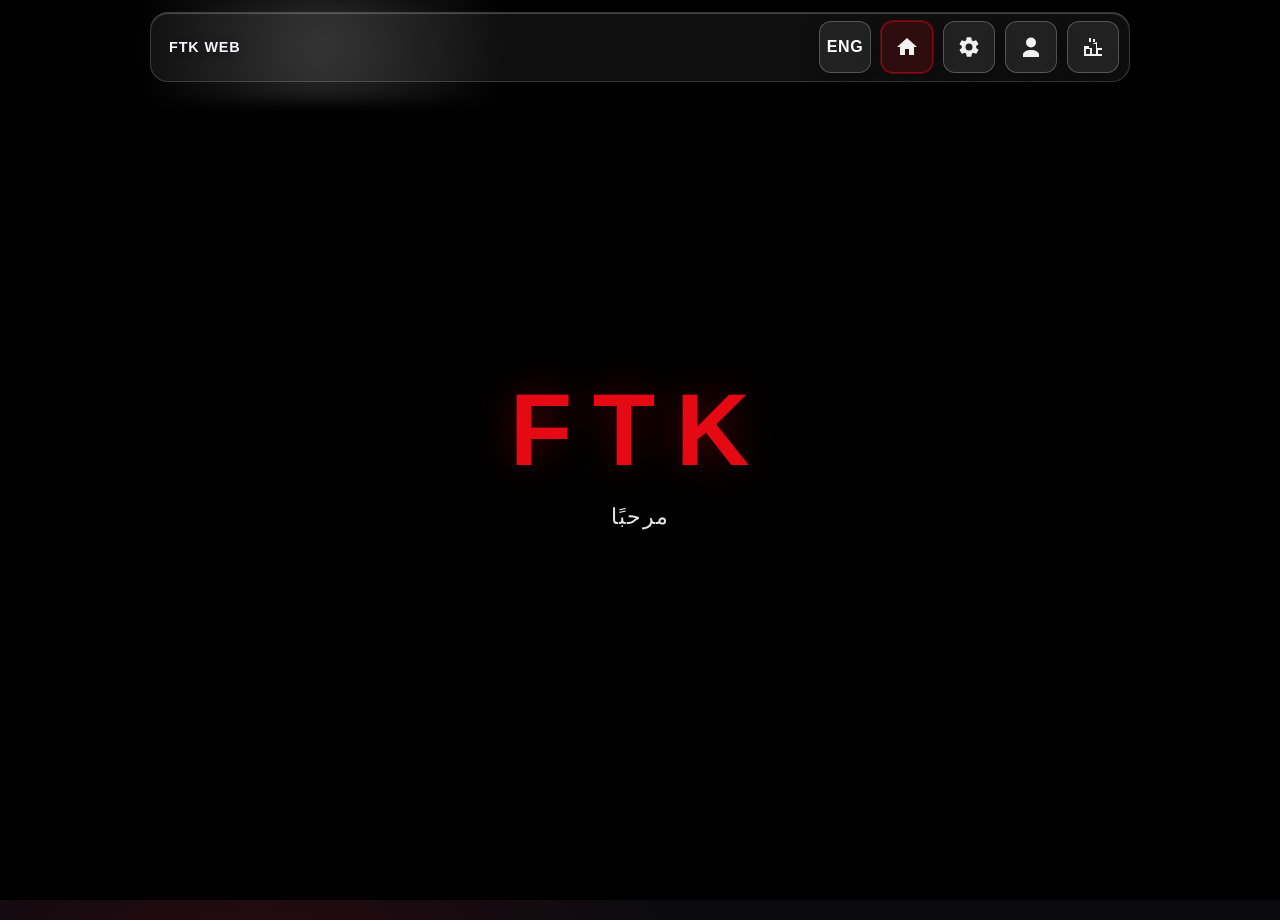
<file: index.html>
<!DOCTYPE html>
<html lang="en">
<head>
  <meta charset="UTF-8">
  <meta name="viewport" content="width=device-width, initial-scale=1.0, viewport-fit=cover">
  <title>FTK | Home</title>
  <link rel="stylesheet" href="navbar.css">
  <style>
    :root {
      --bg: #0b0b0f;
      --bg-soft: #13131a;
      --card: rgba(255, 255, 255, 0.06);
      --text: #ffffff;
      --muted: #b9b9c7;
      --brand: #e50914;
      --brand-soft: #ff3b3b;
      --glow: 0 0 40px rgba(229, 9, 20, 0.35);
    }

    * {
      box-sizing: border-box;
      margin: 0;
      padding: 0;
    }

    body {
      font-family: "Segoe UI", Tahoma, Geneva, Verdana, sans-serif;
      background:
        radial-gradient(circle at 20% 20%, rgba(229, 9, 20, 0.15), transparent 35%),
        radial-gradient(circle at 80% 70%, rgba(229, 9, 20, 0.12), transparent 35%),
        var(--bg);
      color: var(--text);
      min-height: 100vh;
      overflow: visible;
      opacity: 0;
      transition: opacity 0.35s ease;
    }

    body.page-ready {
      opacity: 1;
    }

    body.page-leave {
      opacity: 0;
    }

    /* Opening screen */
    .splash {
      position: fixed;
      inset: 0;
      z-index: 50;
      display: grid;
      place-items: center;
      background: #000;
      transition: opacity 0.9s ease, visibility 0.9s ease;
    }

    .splash.hide {
      opacity: 0;
      visibility: hidden;
      pointer-events: none;
    }

    .splash-logo {
      text-align: center;
      animation: zoomIn 1.5s ease forwards;
    }

    .splash-logo .brand {
      font-size: clamp(2.8rem, 8vw, 7rem);
      letter-spacing: 0.2em;
      font-weight: 900;
      color: var(--brand);
      text-shadow: var(--glow);
    }

    .splash-logo p {
      margin-top: 14px;
      font-size: clamp(1rem, 1.8vw, 1.4rem);
      color: #e6e6e6;
      letter-spacing: 0.06em;
    }

    @keyframes zoomIn {
      from {
        transform: scale(0.65);
        opacity: 0;
      }
      to {
        transform: scale(1);
        opacity: 1;
      }
    }

    /* Main content */
    .main {
      min-height: 100vh;
      display: flex;
      align-items: center;
      justify-content: center;
      padding: 26px;
      opacity: 0;
      transform: translateY(20px);
      transition: opacity 0.8s ease, transform 0.8s ease;
    }

    .main.show {
      opacity: 1;
      transform: translateY(0);
    }

    .hero {
      width: min(980px, 100%);
      background: linear-gradient(160deg, rgba(229, 9, 20, 0.12), rgba(19, 19, 26, 0.88));
      border: 1px solid rgba(255, 255, 255, 0.1);
      border-radius: 22px;
      box-shadow: 0 25px 70px rgba(0, 0, 0, 0.45);
      padding: clamp(24px, 4vw, 48px);
      backdrop-filter: blur(3px);
    }

    .pill {
      display: inline-block;
      background: rgba(229, 9, 20, 0.18);
      border: 1px solid rgba(255, 255, 255, 0.15);
      color: #ffd7d7;
      border-radius: 999px;
      padding: 8px 14px;
      font-size: 0.85rem;
      letter-spacing: 0.04em;
      margin-bottom: 14px;
    }

    h1 {
      font-size: clamp(2rem, 5vw, 4rem);
      margin-bottom: 10px;
      line-height: 1.1;
    }

    h1 span {
      color: var(--brand-soft);
      text-shadow: var(--glow);
    }

    h2 {
      font-size: clamp(1.2rem, 2.7vw, 2rem);
      margin-bottom: 16px;
      color: #f4f4f4;
      font-weight: 650;
    }

    .intro {
      color: var(--muted);
      font-size: clamp(1rem, 1.8vw, 1.14rem);
      line-height: 1.8;
      margin-bottom: 22px;
    }

    .points {
      display: grid;
      grid-template-columns: repeat(auto-fit, minmax(220px, 1fr));
      gap: 14px;
      margin-bottom: 26px;
    }

    .point {
      background: var(--card);
      border: 1px solid rgba(255, 255, 255, 0.08);
      border-radius: 14px;
      padding: 14px;
      color: #f1f1f1;
      font-size: 0.97rem;
    }

    .point strong {
      color: #fff;
      display: block;
      margin-bottom: 6px;
    }

    .cta {
      display: inline-flex;
      align-items: center;
      justify-content: center;
      gap: 8px;
      text-decoration: none;
      background: linear-gradient(90deg, var(--brand), #ff2626);
      color: #fff;
      font-weight: 700;
      border-radius: 10px;
      padding: 12px 18px;
      transition: transform 0.25s ease, box-shadow 0.25s ease;
      box-shadow: 0 10px 26px rgba(229, 9, 20, 0.3);
      touch-action: manipulation;
    }

    .cta:hover {
      transform: translateY(-2px);
      box-shadow: 0 16px 30px rgba(229, 9, 20, 0.36);
    }

    .main[dir="rtl"] .hero {
      text-align: right;
    }

    @media (hover: none) {
      .cta:hover {
        transform: none;
      }
    }
  </style>
  <link rel="stylesheet" href="site-responsive.css">
</head>
<body class="home-page">
  <header class="topbar">
    <div class="topbar-brand">FTK WEB</div>
    <div class="topbar-actions">
      <button class="lang-toggle" id="langToggle" type="button" aria-label="تبديل اللغة">ENG</button>
      <a class="nav-btn page-link is-active" href="index.html" aria-label="الرئيسية" aria-current="page">
        <svg viewBox="0 0 24 24" aria-hidden="true"><path d="M10 20v-6h4v6h5v-8h3L12 3 2 12h3v8h5Z"></path></svg>
      </a>
      <a class="nav-btn page-link" href="settings.html" aria-label="الإعدادات">
        <svg viewBox="0 0 24 24" aria-hidden="true"><path d="M19.14 12.94a7.8 7.8 0 0 0 .05-.94 7.8 7.8 0 0 0-.05-.94l2.03-1.58a.5.5 0 0 0 .12-.64l-1.92-3.32a.5.5 0 0 0-.6-.22l-2.39.96a7.24 7.24 0 0 0-1.63-.94l-.36-2.54a.5.5 0 0 0-.5-.42h-3.84a.5.5 0 0 0-.5.42l-.36 2.54c-.58.23-1.12.54-1.63.94l-2.39-.96a.5.5 0 0 0-.6.22L2.7 8.84a.5.5 0 0 0 .12.64l2.03 1.58a7.8 7.8 0 0 0-.05.94c0 .32.02.63.05.94L2.82 14.52a.5.5 0 0 0-.12.64l1.92 3.32a.5.5 0 0 0 .6.22l2.39-.96c.51.4 1.05.71 1.63.94l.36 2.54a.5.5 0 0 0 .5.42h3.84a.5.5 0 0 0 .5-.42l.36-2.54c.58-.23 1.12-.54 1.63-.94l2.39.96a.5.5 0 0 0 .6-.22l1.92-3.32a.5.5 0 0 0-.12-.64Zm-7.14 2.56A3.5 3.5 0 1 1 12 8.5a3.5 3.5 0 0 1 0 7Z"></path></svg>
      </a>
      <a class="nav-btn page-link" href="team.html" aria-label="الفريق">
        <svg viewBox="0 0 24 24" aria-hidden="true"><path d="M12 12.5a5 5 0 1 0-5-5 5 5 0 0 0 5 5Zm0 2.5c-4.1 0-8 2-8 4.4V22h16v-2.6c0-2.4-3.9-4.4-8-4.4Z"></path></svg>
      </a>
      <a class="nav-btn page-link" href="projects.html" aria-label="المشاريع">
        <svg viewBox="0 0 24 24" aria-hidden="true"><path d="M3 21V11h5v2h3v-4l5-2v6h5v8H3Zm2-2h4v-5H5v5Zm6 0h4V9h-4v10zm6 0h4v-4h-4v4zM8 7V3h2v4H8zm4 0V4h2v3h-2z"></path></svg>
      </a>
    </div>
  </header>

  <section class="splash" id="splash">
    <div class="splash-logo">
      <div class="brand">FTK</div>
      <p data-i18n="splashWelcome">WELCOME</p>
    </div>
  </section>

  <main class="main" id="main">
    <section class="hero">
      <span class="pill" data-i18n="pillText">Professional Electronic Company</span>
      <h1><span data-i18n="welcomePrefix">Welcome in Web</span> <span>Famtak</span></h1>
      <h2 data-i18n="companyTitle">FTK Company</h2>

      <p class="intro" data-i18n="introText">
        FTK is a professional company specialized in building modern websites and smart digital solutions.
        We deliver powerful design, high performance, and a premium user experience for every project.
      </p>

      <div class="points">
        <article class="point">
          <strong data-i18n="point1Title">Expert Engineers</strong>
          <span data-i18n="point1Desc">Our team includes top software engineers with real experience in modern web technologies.</span>
        </article>
        <article class="point">
          <strong data-i18n="point2Title">Professional Quality</strong>
          <span data-i18n="point2Desc">We focus on clean code, security, speed, and scalable architecture for long-term success.</span>
        </article>
        <article class="point">
          <strong data-i18n="point3Title">Digital Vision</strong>
          <span data-i18n="point3Desc">FTK is an electronic company helping businesses transform ideas into impactful online platforms.</span>
        </article>
      </div>

      <a class="cta page-link" href="contact.html" data-i18n="ctaText">Start Your Project with FTK</a>
    </section>
  </main>

  <script>
    const splash = document.getElementById("splash");
    const main = document.getElementById("main");
    const langToggle = document.getElementById("langToggle");
    const pageLinks = Array.from(document.querySelectorAll(".page-link"));
    let currentLang = "ar";

    const translations = {
      en: {
        splashWelcome: "WELCOME",
        pillText: "Professional Electronic Company",
        welcomePrefix: "Welcome in Web",
        companyTitle: "FTK Company",
        introText: "FTK is a professional company specialized in building modern websites and smart digital solutions. We deliver powerful design, high performance, and a premium user experience for every project.",
        point1Title: "Expert Engineers",
        point1Desc: "Our team includes top software engineers with real experience in modern web technologies.",
        point2Title: "Professional Quality",
        point2Desc: "We focus on clean code, security, speed, and scalable architecture for long-term success.",
        point3Title: "Digital Vision",
        point3Desc: "FTK is an electronic company helping businesses transform ideas into impactful online platforms.",
        ctaText: "Start Your Project with FTK"
      },
      fr: {
        splashWelcome: "BIENVENUE",
        pillText: "Entreprise electronique professionnelle",
        welcomePrefix: "Bienvenue sur Web",
        companyTitle: "Societe FTK",
        introText: "FTK est une entreprise professionnelle specialisee dans la creation de sites web modernes et de solutions numeriques intelligentes. Nous offrons un design puissant, de hautes performances et une experience premium.",
        point1Title: "Ingenieurs experts",
        point1Desc: "Notre equipe comprend des ingenieurs logiciels de haut niveau avec une experience reelle des technologies web modernes.",
        point2Title: "Qualite professionnelle",
        point2Desc: "Nous nous concentrons sur un code propre, la securite, la rapidite et une architecture evolutive.",
        point3Title: "Vision digitale",
        point3Desc: "FTK aide les entreprises a transformer leurs idees en plateformes numeriques performantes.",
        ctaText: "Demarrez votre projet avec FTK"
      },
      ru: {
        splashWelcome: "DOBRO POZHALOVAT",
        pillText: "Professionalnaya elektronnaya kompaniya",
        welcomePrefix: "Dobro pozhalovat v Web",
        companyTitle: "Kompaniya FTK",
        introText: "FTK - professionalnaya kompaniya, specializiruyushchayasya na sozdanii sovremennykh saytov i umnykh tsifrovykh resheniy. My obespechivaem silnyy dizayn, vysokuyu skorost i premium-opyt.",
        point1Title: "Luchshie inzhenery",
        point1Desc: "Nasha komanda vklyuchaet opytnykh inzhenerov-programmistov v sovremennykh web-tekhnologiyakh.",
        point2Title: "Professionalnoe kachestvo",
        point2Desc: "My fokusiruemsya na chistom kode, bezopasnosti, skorosti i masshtabiruemoy arkhitekture.",
        point3Title: "Tsifrovoye videnie",
        point3Desc: "FTK pomogaet biznesu prevrashchat idei v effektivnye onlayn-platformy.",
        ctaText: "Nachnite proekt s FTK"
      },
      ar: {
        splashWelcome: "مرحبًا",
        pillText: "شركة إلكترونية احترافية",
        welcomePrefix: "مرحبًا بك في ويب",
        companyTitle: "شركة FTK",
        introText: "شركة FTK هي شركة محترفة متخصصة في صناعة المواقع الحديثة والحلول الرقمية الذكية. نقدم تصميمًا قويًا، أداءً عاليًا، وتجربة استخدام مميزة لكل مشروع.",
        point1Title: "أفضل مهندسي البرمجة",
        point1Desc: "فريقنا يضم نخبة من مهندسي البرمجة أصحاب الخبرة الحقيقية في أحدث تقنيات تطوير الويب.",
        point2Title: "جودة احترافية",
        point2Desc: "نركز على كود نظيف، أمان قوي، سرعة عالية، وبنية قابلة للتوسع لضمان نجاح طويل المدى.",
        point3Title: "رؤية رقمية",
        point3Desc: "FTK شركة إلكترونية تساعد الأعمال على تحويل الأفكار إلى منصات رقمية مؤثرة.",
        ctaText: "ابدأ مشروعك الآن مع FTK"
      },
      de: {
        splashWelcome: "WILLKOMMEN",
        pillText: "Professionelles Elektronikunternehmen",
        welcomePrefix: "Willkommen bei Web",
        companyTitle: "FTK Unternehmen",
        introText: "FTK ist ein professionelles Unternehmen fur moderne Webseiten und smarte digitale Losungen. Wir liefern starkes Design, hohe Leistung und eine hochwertige Nutzererfahrung.",
        point1Title: "Experteningenieure",
        point1Desc: "Unser Team besteht aus erfahrenen Softwareingenieuren mit moderner Web-Kompetenz.",
        point2Title: "Professionelle Qualitat",
        point2Desc: "Wir konzentrieren uns auf sauberen Code, Sicherheit, Geschwindigkeit und skalierbare Architektur.",
        point3Title: "Digitale Vision",
        point3Desc: "FTK hilft Unternehmen dabei, Ideen in wirkungsvolle Online-Plattformen umzuwandeln.",
        ctaText: "Starten Sie Ihr Projekt mit FTK"
      },
      it: {
        splashWelcome: "BENVENUTO",
        pillText: "Azienda elettronica professionale",
        welcomePrefix: "Benvenuto in Web",
        companyTitle: "Azienda FTK",
        introText: "FTK e un'azienda professionale specializzata nella creazione di siti web moderni e soluzioni digitali intelligenti. Offriamo design potente, alte prestazioni ed esperienza premium.",
        point1Title: "Ingegneri esperti",
        point1Desc: "Il nostro team include i migliori ingegneri software con esperienza reale nelle tecnologie web moderne.",
        point2Title: "Qualita professionale",
        point2Desc: "Ci concentriamo su codice pulito, sicurezza, velocita e architettura scalabile.",
        point3Title: "Visione digitale",
        point3Desc: "FTK aiuta le aziende a trasformare idee in piattaforme online efficaci.",
        ctaText: "Avvia il tuo progetto con FTK"
      }
    };

    function setLanguage(lang) {
      const dict = translations[lang] || translations.en;
      currentLang = lang;
      document.documentElement.lang = lang;
      main.setAttribute("dir", lang === "ar" ? "rtl" : "ltr");
      langToggle.textContent = lang === "ar" ? "ENG" : "ع";
      localStorage.setItem("ftk_lang", lang);

      document.querySelectorAll("[data-i18n]").forEach((el) => {
        const key = el.getAttribute("data-i18n");
        if (dict[key]) {
          el.textContent = dict[key];
        }
      });
    }

    langToggle.addEventListener("click", () => {
      const nextLang = currentLang === "ar" ? "en" : "ar";
      setLanguage(nextLang);
    });

    pageLinks.forEach((link) => {
      link.addEventListener("click", (event) => {
        event.preventDefault();
        const target = link.getAttribute("href");
        document.body.classList.add("page-leave");
        setTimeout(() => {
          window.location.href = target;
        }, 260);
      });
    });

    setTimeout(() => {
      splash.classList.add("hide");
      main.classList.add("show");
      document.body.style.overflow = "auto";
    }, 2500);

    setLanguage(localStorage.getItem("ftk_lang") || "ar");
    requestAnimationFrame(() => {
      document.body.classList.add("page-ready");
    });
  </script>
</body>
</html>
</file>
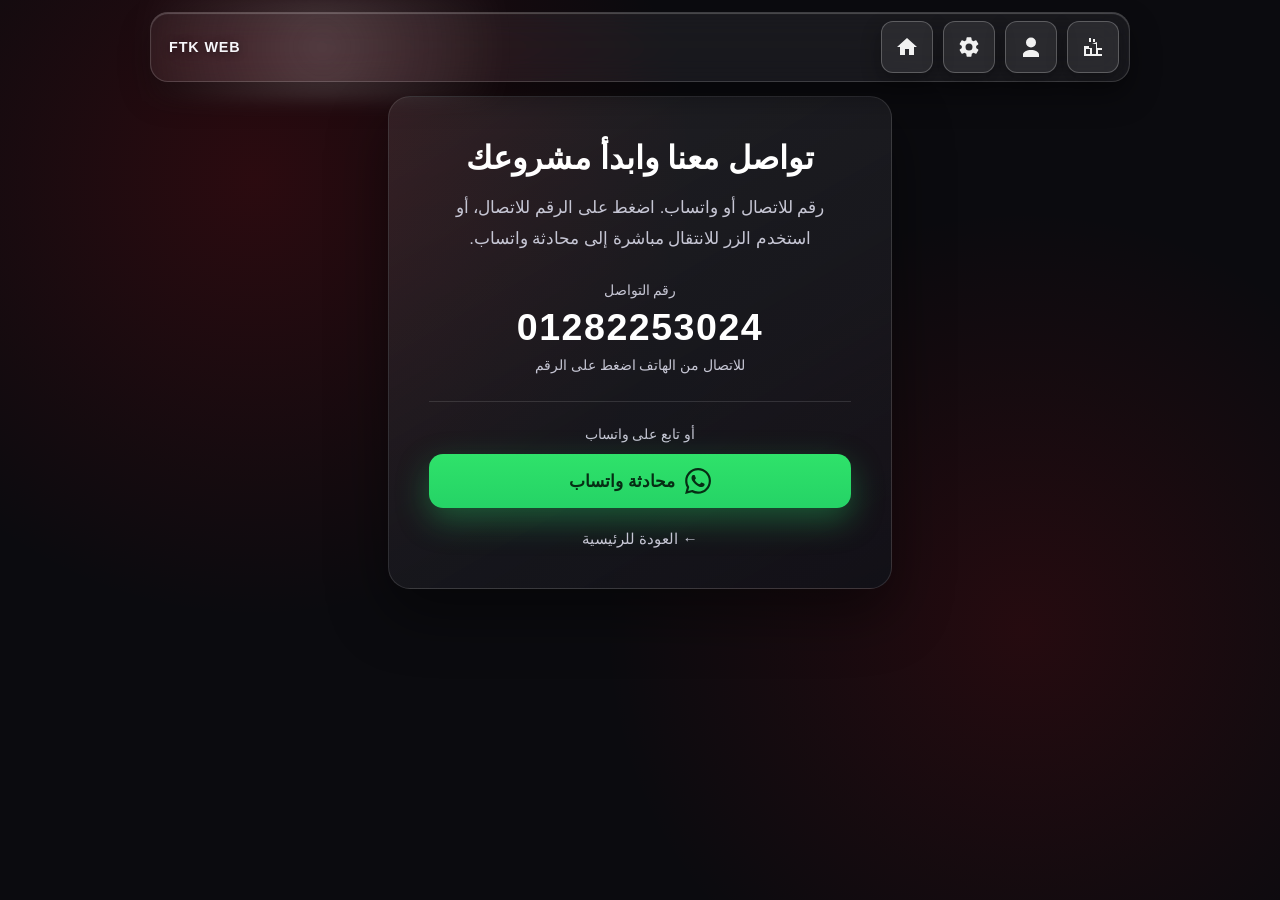
<file: contact.html>
<!DOCTYPE html>
<html lang="ar" dir="rtl">
<head>
  <meta charset="UTF-8">
  <meta name="viewport" content="width=device-width, initial-scale=1.0, viewport-fit=cover">
  <title>FTK | تواصل وابدأ مشروعك</title>
  <link rel="stylesheet" href="navbar.css">
  <style>
    :root { --text:#fff; --muted:#c6c6d4; --brand:#e50914; --brand-soft:#ff3b3b; --wa:#25d366; }
    * { box-sizing:border-box; margin:0; padding:0; }
    body {
      min-height:100vh; font-family:"Segoe UI", Tahoma, Geneva, Verdana, sans-serif; color:var(--text);
      padding:16px; opacity:0; transition:opacity .35s ease;
    }
    body.page-ready { opacity:1; }
    body.page-leave { opacity:0; }
    .wrap { width:min(520px, 100%); margin-inline:auto; }
    .card {
      background:linear-gradient(150deg, rgba(255,255,255,.09), rgba(17,17,24,.92));
      border:1px solid rgba(255,255,255,.12); border-radius:22px; padding:clamp(26px, 4vw, 40px);
      box-shadow:0 24px 60px rgba(0,0,0,.45); text-align:center;
    }
    h1 { font-size:clamp(1.45rem, 4vw, 2rem); margin-bottom:12px; line-height:1.35; }
    .sub { color:var(--muted); font-size:1.02rem; line-height:1.85; margin-bottom:28px; }
    .phone-label { font-size:.9rem; color:var(--muted); margin-bottom:8px; }
    .phone {
      display:block; font-size:clamp(1.75rem, 5vw, 2.35rem); font-weight:800; letter-spacing:.04em;
      color:#fff; text-decoration:none; margin-bottom:8px; word-break:break-all;
    }
    .phone:hover { color: var(--brand-soft); }
    .phone-hint { font-size:.85rem; color:var(--muted); margin-bottom:28px; }
    .divider { height:1px; background:rgba(255,255,255,.12); margin:8px 0 24px; }
    .wa {
      display:inline-flex; align-items:center; justify-content:center; gap:10px;
      width:100%; max-width:340px; margin-inline:auto;
      padding:14px 20px; border-radius:14px; text-decoration:none; font-weight:750; font-size:1.05rem;
      background:linear-gradient(180deg, #2fe26a, var(--wa)); color:#062d14;
      box-shadow:0 12px 32px rgba(37, 211, 102, .35); transition:transform .2s ease, box-shadow .2s ease;
    }
    .wa:hover { transform:translateY(-2px); box-shadow:0 16px 38px rgba(37, 211, 102, .45); }
    .wa svg { width:26px; height:26px; flex-shrink:0; fill:currentColor; }
    .back { display:inline-block; margin-top:22px; color:var(--muted); text-decoration:none; font-size:.95rem; }
    .back:hover { color:#fff; text-decoration:underline; }
  </style>
  <link rel="stylesheet" href="site-responsive.css">
</head>
<body class="ftk-page">
  <header class="topbar">
    <div class="topbar-brand">FTK WEB</div>
    <div class="topbar-actions">
      <a class="nav-btn page-link" href="index.html" aria-label="الرئيسية">
        <svg viewBox="0 0 24 24" aria-hidden="true"><path d="M10 20v-6h4v6h5v-8h3L12 3 2 12h3v8h5Z"></path></svg>
      </a>
      <a class="nav-btn page-link" href="settings.html" aria-label="الإعدادات">
        <svg viewBox="0 0 24 24" aria-hidden="true"><path d="M19.14 12.94a7.8 7.8 0 0 0 .05-.94 7.8 7.8 0 0 0-.05-.94l2.03-1.58a.5.5 0 0 0 .12-.64l-1.92-3.32a.5.5 0 0 0-.6-.22l-2.39.96a7.24 7.24 0 0 0-1.63-.94l-.36-2.54a.5.5 0 0 0-.5-.42h-3.84a.5.5 0 0 0-.5.42l-.36 2.54c-.58.23-1.12.54-1.63.94l-2.39-.96a.5.5 0 0 0-.6.22L2.7 8.84a.5.5 0 0 0 .12.64l2.03 1.58a7.8 7.8 0 0 0-.05.94c0 .32.02.63.05.94L2.82 14.52a.5.5 0 0 0-.12.64l1.92 3.32a.5.5 0 0 0 .6.22l2.39-.96c.51.4 1.05.71 1.63.94l.36 2.54a.5.5 0 0 0 .5.42h3.84a.5.5 0 0 0 .5-.42l.36-2.54c.58-.23 1.12-.54 1.63-.94l2.39.96a.5.5 0 0 0 .6-.22l1.92-3.32a.5.5 0 0 0-.12-.64Zm-7.14 2.56A3.5 3.5 0 1 1 12 8.5a3.5 3.5 0 0 1 0 7Z"></path></svg>
      </a>
      <a class="nav-btn page-link" href="team.html" aria-label="الفريق">
        <svg viewBox="0 0 24 24" aria-hidden="true"><path d="M12 12.5a5 5 0 1 0-5-5 5 5 0 0 0 5 5Zm0 2.5c-4.1 0-8 2-8 4.4V22h16v-2.6c0-2.4-3.9-4.4-8-4.4Z"></path></svg>
      </a>
      <a class="nav-btn page-link" href="projects.html" aria-label="المشاريع">
        <svg viewBox="0 0 24 24" aria-hidden="true"><path d="M3 21V11h5v2h3v-4l5-2v6h5v8H3Zm2-2h4v-5H5v5Zm6 0h4V9h-4v10zm6 0h4v-4h-4v4zM8 7V3h2v4H8zm4 0V4h2v3h-2z"></path></svg>
      </a>
    </div>
  </header>

  <div class="wrap" dir="rtl">
    <section class="card">
      <h1>تواصل معنا وابدأ مشروعك</h1>
      <p class="sub">رقم للاتصال أو واتساب. اضغط على الرقم للاتصال، أو استخدم الزر للانتقال مباشرة إلى محادثة واتساب.</p>

      <p class="phone-label">رقم التواصل</p>
      <a class="phone" href="tel:+201282253024">01282253024</a>
      <p class="phone-hint">للاتصال من الهاتف اضغط على الرقم</p>

      <div class="divider" aria-hidden="true"></div>

      <p class="phone-label" style="margin-bottom:12px;">أو تابع على واتساب</p>
      <a class="wa" href="https://wa.me/201282253024" target="_blank" rel="noopener noreferrer" aria-label="فتح واتساب مع FTK">
        <svg viewBox="0 0 24 24" aria-hidden="true"><path d="M17.472 14.382c-.297-.149-1.758-.867-2.03-.967-.273-.099-.471-.148-.67.15-.197.297-.767.966-.94 1.164-.173.199-.347.223-.644.075-.297-.15-1.255-.463-2.39-1.475-.883-.788-1.48-1.761-1.653-2.059-.173-.297-.018-.458.13-.606.134-.133.298-.347.446-.52.149-.174.198-.298.298-.497.099-.198.05-.371-.025-.52-.075-.149-.669-1.612-.916-2.207-.242-.579-.487-.5-.669-.51-.173-.008-.371-.01-.57-.01-.198 0-.52.074-.792.372-.272.297-1.04 1.016-1.04 2.479 0 1.462 1.065 2.875 1.213 3.074.149.198 2.096 3.2 5.077 4.487.709.306 1.262.489 1.694.625.712.227 1.36.195 1.871.118.571-.085 1.758-.719 2.006-1.413.248-.694.248-1.289.173-1.413-.074-.124-.272-.198-.57-.347m-5.421 7.403h-.004a9.87 9.87 0 01-5.031-1.378l-.361-.214-3.741.982.998-3.648-.235-.374a9.86 9.86 0 01-1.51-5.26c.001-5.45 4.436-9.884 9.888-9.884 2.64 0 5.122 1.03 6.988 2.898a9.825 9.825 0 012.893 6.994c-.003 5.45-4.435 9.884-9.885 9.884m8.413-18.297A11.815 11.815 0 0012.05 0C5.495 0 .16 5.335.157 11.892c0 2.096.547 4.142 1.588 5.945L.057 24l6.305-1.654a11.882 11.882 0 005.683 1.448h.005c6.554 0 11.89-5.335 11.893-11.893a11.821 11.821 0 00-3.48-8.413Z"/></svg>
        محادثة واتساب
      </a>

      <a class="back page-link" href="index.html">← العودة للرئيسية</a>
    </section>
  </div>

  <script>
    requestAnimationFrame(() => document.body.classList.add("page-ready"));
    document.querySelectorAll(".page-link").forEach((link) => {
      link.addEventListener("click", (event) => {
        event.preventDefault();
        const target = link.getAttribute("href");
        document.body.classList.add("page-leave");
        setTimeout(() => { window.location.href = target; }, 260);
      });
    });
  </script>
</body>
</html>
</file>
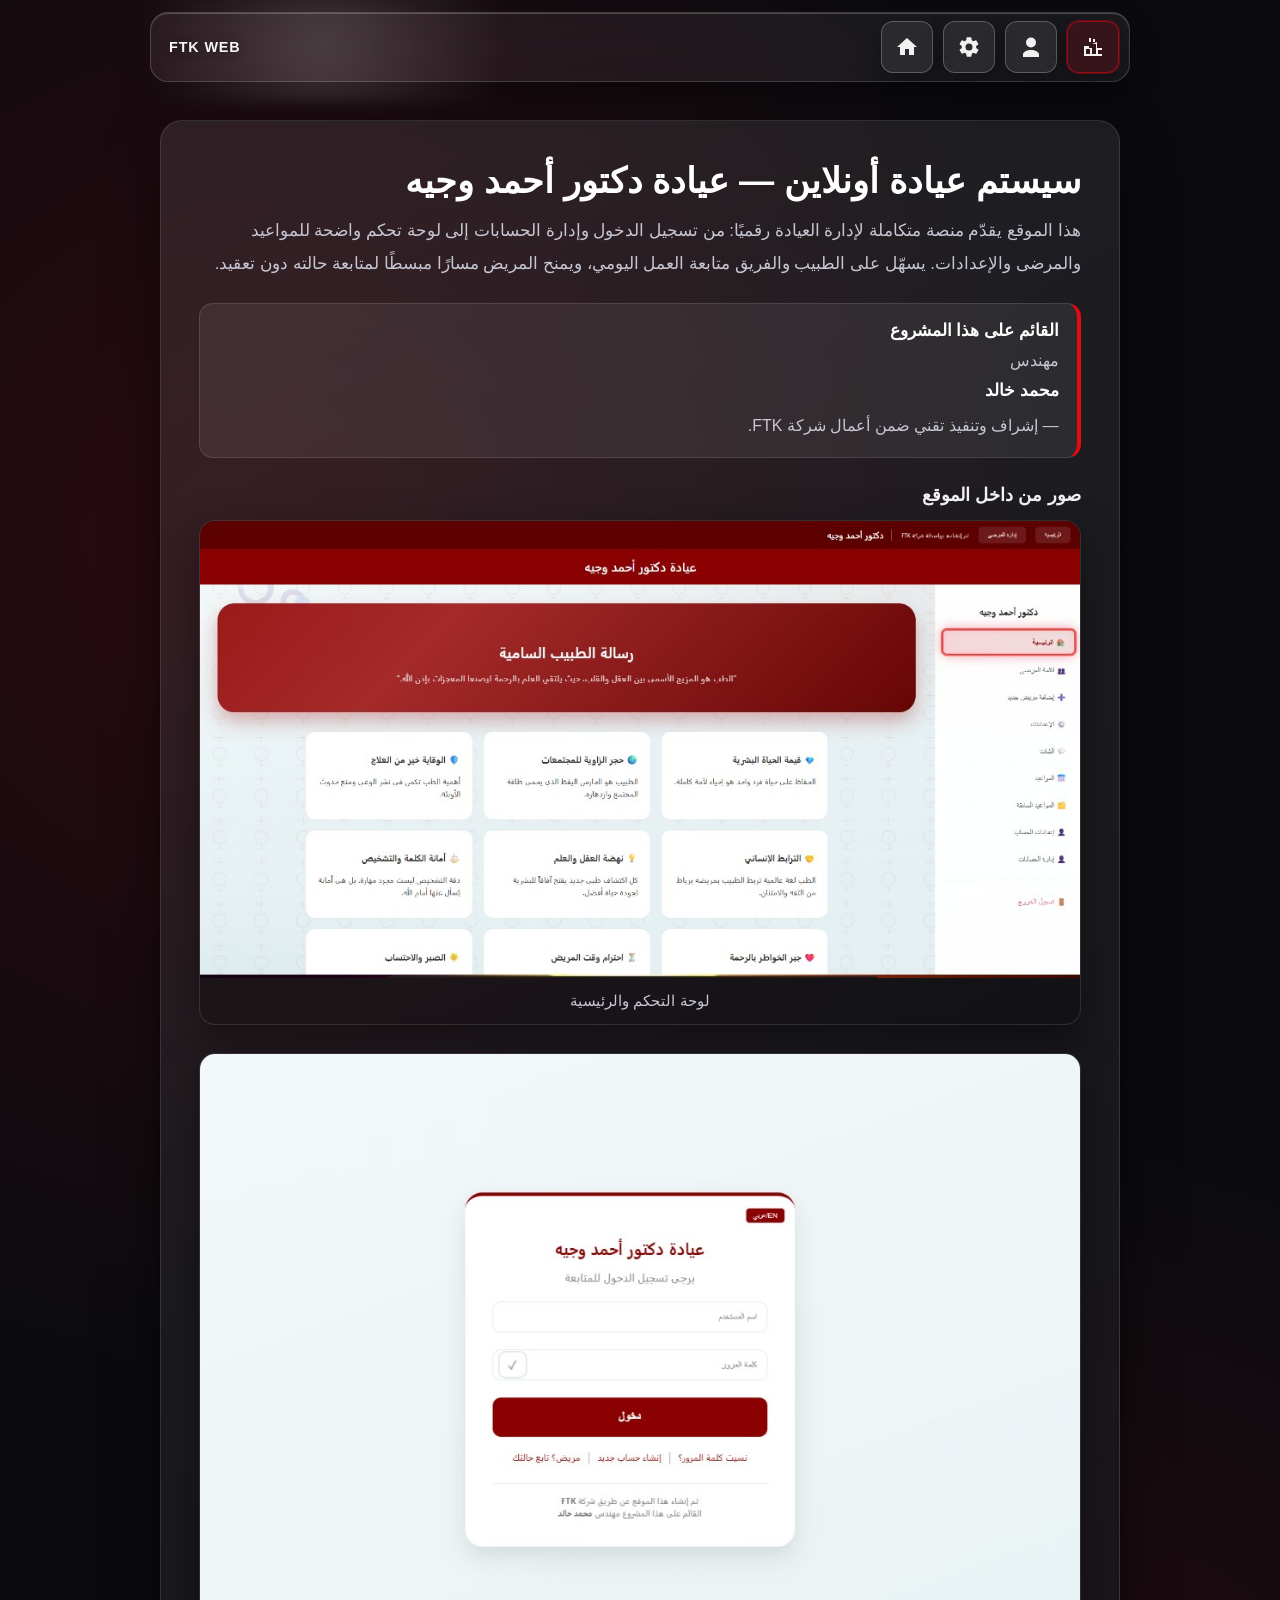
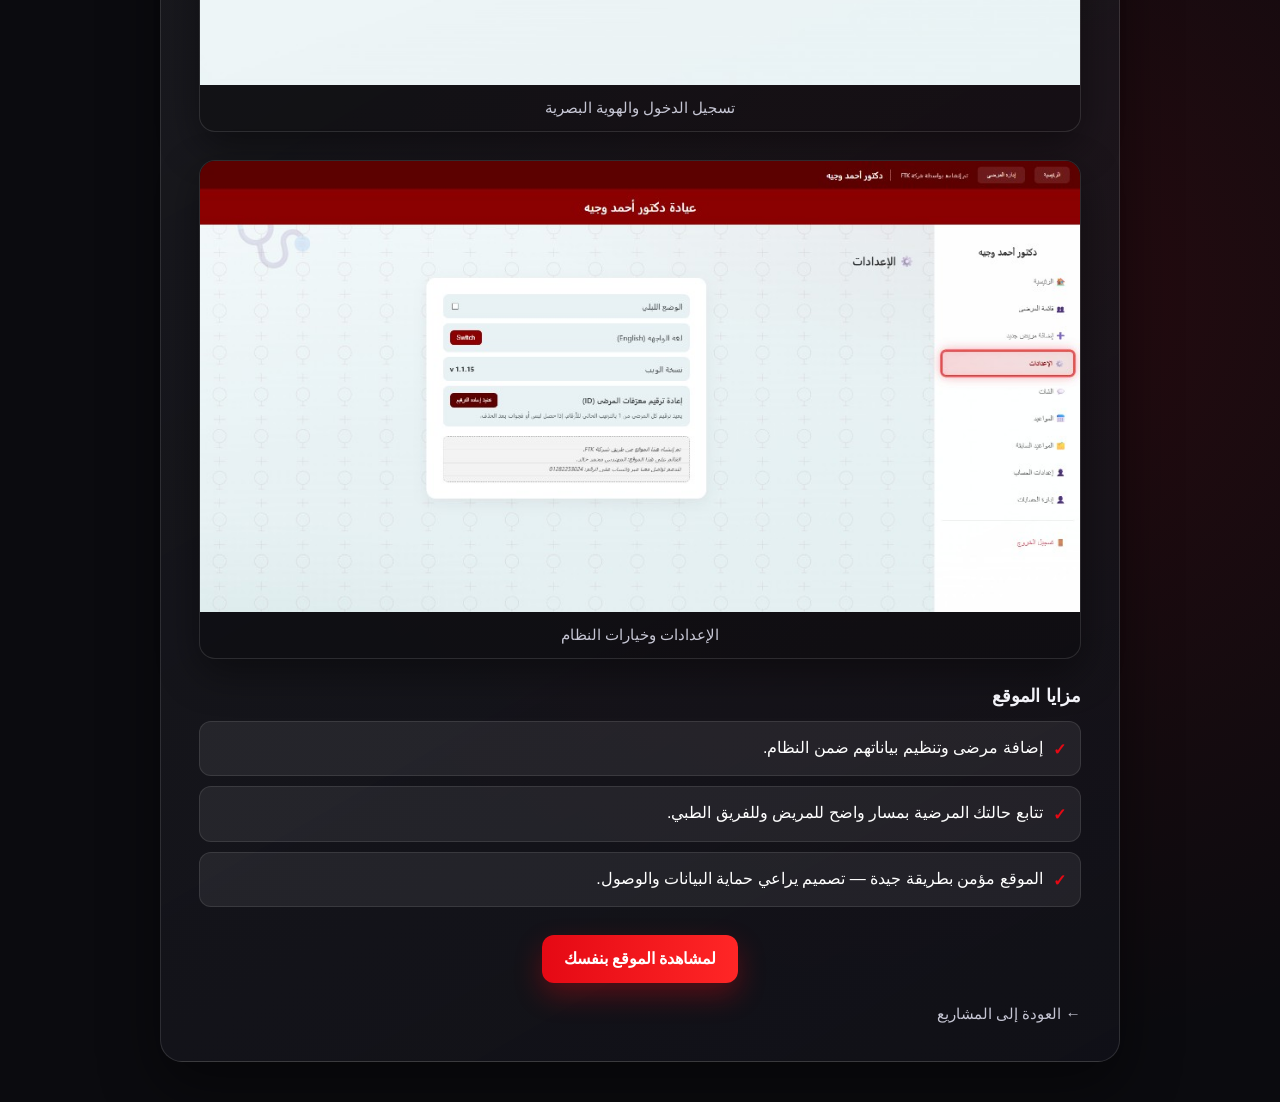
<file: project-clinic.html>
<!DOCTYPE html>
<html lang="ar" dir="rtl">
<head>
  <meta charset="UTF-8">
  <meta name="viewport" content="width=device-width, initial-scale=1.0, viewport-fit=cover">
  <title>FTK | سيستم عيادة أونلاين</title>
  <link rel="stylesheet" href="navbar.css">
  <style>
    :root { --card:rgba(255,255,255,.07); --text:#fff; --muted:#c6c6d4; --brand:#e50914; }
    * { box-sizing:border-box; margin:0; padding:0; }
    body {
      min-height:100vh; font-family:"Segoe UI", Tahoma, Geneva, Verdana, sans-serif; color:var(--text);
      padding:24px; opacity:0; transition:opacity .35s ease;
    }
    body.page-ready { opacity:1; }
    body.page-leave { opacity:0; }
    .content { min-height:100vh; display:grid; place-items:start center; padding-top:100px; padding-bottom:48px; width:100%; }
    .card {
      width:min(920px,100%); background:linear-gradient(150deg, rgba(255,255,255,.09), rgba(17,17,24,.92));
      border:1px solid rgba(255,255,255,.12); border-radius:22px; padding:clamp(24px,3vw,42px); box-shadow:0 24px 60px rgba(0,0,0,.45);
    }
    h1 { font-size:clamp(1.6rem,4vw,2.2rem); margin-bottom:12px; line-height:1.25; }
    .lead { color:var(--muted); line-height:1.95; font-size:1.05rem; margin-bottom:22px; }
    .credit {
      background:var(--card); border:1px solid rgba(255,255,255,.12); border-radius:14px; padding:16px 18px; margin-bottom:26px;
      border-inline-start:4px solid var(--brand);
    }
    .credit strong { color:#fff; display:block; margin-bottom:6px; font-size:1.05rem; }
    .credit span { color:var(--muted); line-height:1.8; }
    .section-title { font-size:1.15rem; margin:26px 0 14px; color:#f2f2f8; }
    .gallery {
      display:flex;
      flex-direction:column;
      align-items:center;
      gap:28px;
      margin-bottom:8px;
    }
    .gallery figure {
      margin:0;
      width:100%;
      max-width:min(900px, 100%);
      border-radius:16px;
      overflow:hidden;
      border:1px solid rgba(255,255,255,.12);
      background:rgba(0,0,0,.25);
      box-shadow:0 14px 40px rgba(0,0,0,.4);
    }
    .gallery img {
      width:100%;
      height:auto;
      display:block;
    }
    .gallery figcaption { padding:12px 14px; font-size:.95rem; color:var(--muted); text-align:center; }
    .features { list-style:none; display:grid; gap:10px; margin-bottom:28px; }
    .features li {
      background:var(--card); border:1px solid rgba(255,255,255,.1); border-radius:12px; padding:12px 14px;
      display:flex; align-items:flex-start; gap:10px; line-height:1.7;
    }
    .features li::before { content:"✓"; color:var(--brand); font-weight:900; flex-shrink:0; margin-top:2px; }
    .cta-wrap { text-align:center; margin-top:8px; }
    .cta {
      display:inline-flex; align-items:center; justify-content:center; gap:8px;
      text-decoration:none; background:linear-gradient(90deg, var(--brand), #ff2626); color:#fff; font-weight:750;
      border-radius:12px; padding:14px 22px; box-shadow:0 12px 28px rgba(229,9,20,.32); transition:transform .2s ease, box-shadow .2s ease;
    }
    .cta:hover { transform:translateY(-2px); box-shadow:0 16px 34px rgba(229,9,20,.38); }
    .back { display:inline-block; margin-top:22px; color:var(--muted); text-decoration:none; font-size:.95rem; }
    .back:hover { color:#fff; text-decoration:underline; }
  </style>
  <link rel="stylesheet" href="site-responsive.css">
</head>
<body class="ftk-page">
  <header class="topbar">
    <div class="topbar-brand">FTK WEB</div>
    <div class="topbar-actions">
      <a class="nav-btn page-link" href="index.html" aria-label="الرئيسية">
        <svg viewBox="0 0 24 24" aria-hidden="true"><path d="M10 20v-6h4v6h5v-8h3L12 3 2 12h3v8h5Z"></path></svg>
      </a>
      <a class="nav-btn page-link" href="settings.html" aria-label="الإعدادات">
        <svg viewBox="0 0 24 24" aria-hidden="true"><path d="M19.14 12.94a7.8 7.8 0 0 0 .05-.94 7.8 7.8 0 0 0-.05-.94l2.03-1.58a.5.5 0 0 0 .12-.64l-1.92-3.32a.5.5 0 0 0-.6-.22l-2.39.96a7.24 7.24 0 0 0-1.63-.94l-.36-2.54a.5.5 0 0 0-.5-.42h-3.84a.5.5 0 0 0-.5.42l-.36 2.54c-.58.23-1.12.54-1.63.94l-2.39-.96a.5.5 0 0 0-.6.22L2.7 8.84a.5.5 0 0 0 .12.64l2.03 1.58a7.8 7.8 0 0 0-.05.94c0 .32.02.63.05.94L2.82 14.52a.5.5 0 0 0-.12.64l1.92 3.32a.5.5 0 0 0 .6.22l2.39-.96c.51.4 1.05.71 1.63.94l.36 2.54a.5.5 0 0 0 .5.42h3.84a.5.5 0 0 0 .5-.42l.36-2.54c.58-.23 1.12-.54 1.63-.94l2.39.96a.5.5 0 0 0 .6-.22l1.92-3.32a.5.5 0 0 0-.12-.64Zm-7.14 2.56A3.5 3.5 0 1 1 12 8.5a3.5 3.5 0 0 1 0 7Z"></path></svg>
      </a>
      <a class="nav-btn page-link" href="team.html" aria-label="الفريق">
        <svg viewBox="0 0 24 24" aria-hidden="true"><path d="M12 12.5a5 5 0 1 0-5-5 5 5 0 0 0 5 5Zm0 2.5c-4.1 0-8 2-8 4.4V22h16v-2.6c0-2.4-3.9-4.4-8-4.4Z"></path></svg>
      </a>
      <a class="nav-btn page-link is-active" href="projects.html" aria-label="المشاريع" aria-current="page">
        <svg viewBox="0 0 24 24" aria-hidden="true"><path d="M3 21V11h5v2h3v-4l5-2v6h5v8H3Zm2-2h4v-5H5v5Zm6 0h4V9h-4v10zm6 0h4v-4h-4v4zM8 7V3h2v4H8zm4 0V4h2v3h-2z"></path></svg>
      </a>
    </div>
  </header>

  <main class="content" dir="rtl">
    <article class="card">
      <h1>سيستم عيادة أونلاين — عيادة دكتور أحمد وجيه</h1>
      <p class="lead">
        هذا الموقع يقدّم منصة متكاملة لإدارة العيادة رقميًا: من تسجيل الدخول وإدارة الحسابات إلى لوحة تحكم واضحة للمواعيد والمرضى والإعدادات.
        يسهّل على الطبيب والفريق متابعة العمل اليومي، ويمنح المريض مسارًا مبسطًا لمتابعة حالته دون تعقيد.
      </p>

      <div class="credit">
        <strong>القائم على هذا المشروع</strong>
        <span>مهندس <strong style="color:#fff;">محمد خالد</strong> — إشراف وتنفيذ تقني ضمن أعمال شركة FTK.</span>
      </div>

      <h2 class="section-title">صور من داخل الموقع</h2>
      <div class="gallery">
        <figure>
            <!-- تأكد هل الامتداد png أم PNG أم jpg؟ -->
            <img src="assets/dr-ahmed-dashboard.png" width="1200" height="675" alt="لوحة التحكم — الرئيسية">
            <figcaption>لوحة التحكم والرئيسية</figcaption>
        </figure>
        <figure>
            <img src="assets/dr-ahmed-login.png" width="1200" height="780" alt="صفحة تسجيل الدخول">
            <figcaption>تسجيل الدخول والهوية البصرية</figcaption>
        </figure>
        <figure>
            <img src="assets/dr-ahmed-settings.png" width="1200" height="675" alt="صفحة الإعدادات">
            <figcaption>الإعدادات وخيارات النظام</figcaption>
        </figure>
    </div>

      <h2 class="section-title">مزايا الموقع</h2>
      <ul class="features">
        <li>إضافة مرضى وتنظيم بياناتهم ضمن النظام.</li>
        <li>تتابع حالتك المرضية بمسار واضح للمريض وللفريق الطبي.</li>
        <li>الموقع مؤمن بطريقة جيدة — تصميم يراعي حماية البيانات والوصول.</li>
      </ul>

      <div class="cta-wrap">
        <a class="cta" href="https://mohamed4kdmax.github.io/dr_ahmed/" target="_blank" rel="noopener noreferrer">لمشاهدة الموقع بنفسك</a>
      </div>

      <a class="back page-link" href="projects.html">← العودة إلى المشاريع</a>
    </article>
  </main>

  <script>
    requestAnimationFrame(() => document.body.classList.add("page-ready"));
    document.querySelectorAll(".page-link").forEach((link) => {
      link.addEventListener("click", (event) => {
        event.preventDefault();
        const target = link.getAttribute("href");
        document.body.classList.add("page-leave");
        setTimeout(() => { window.location.href = target; }, 260);
      });
    });
  </script>
</body>
</html>
</file>
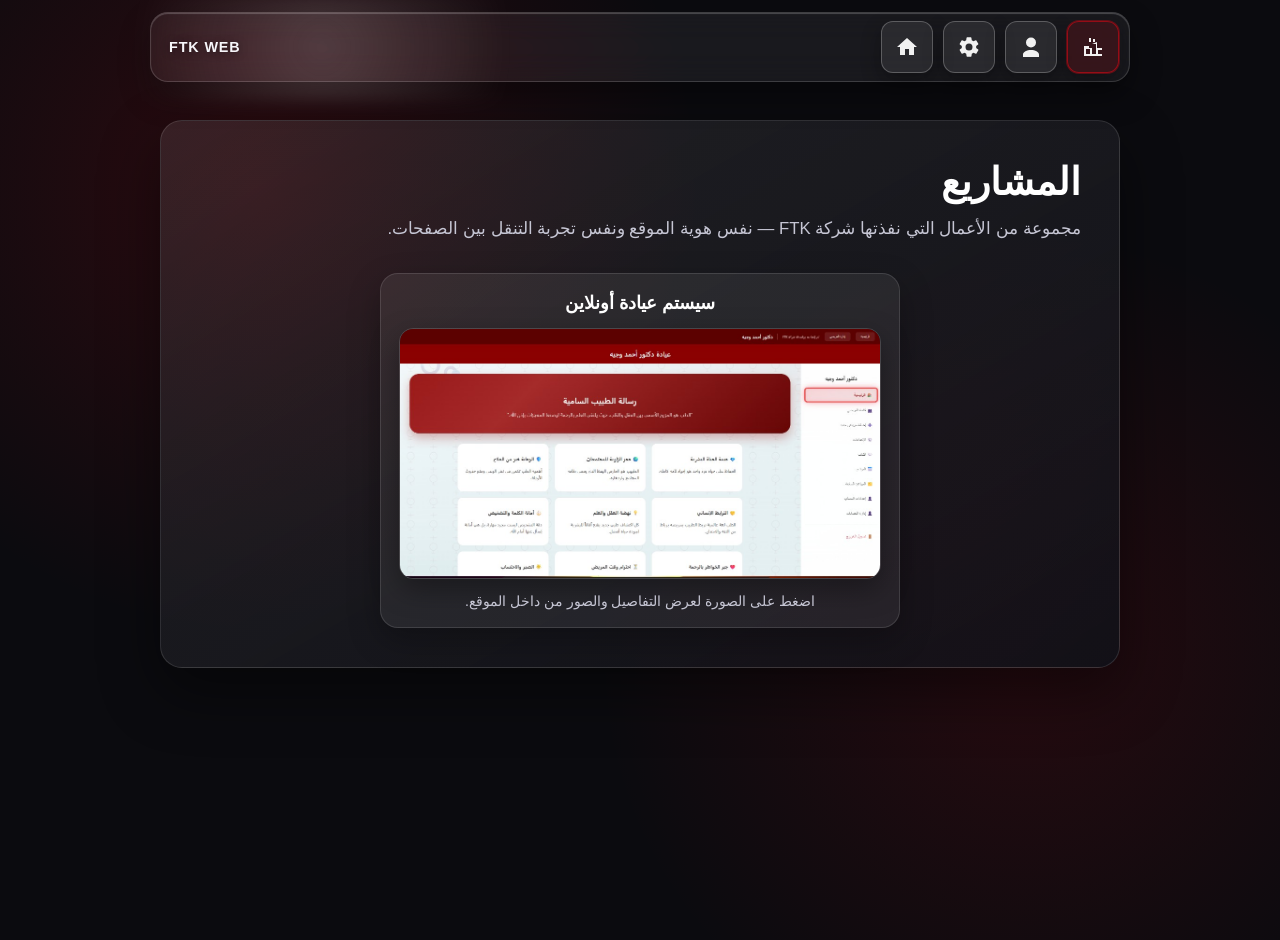
<file: projects.html>
<!DOCTYPE html>
<html lang="ar" dir="rtl">
<head>
  <meta charset="UTF-8">
  <meta name="viewport" content="width=device-width, initial-scale=1.0, viewport-fit=cover">
  <title>FTK | المشاريع</title>
  <link rel="stylesheet" href="navbar.css">
  <style>
    :root { --card:rgba(255,255,255,.07); --text:#fff; --muted:#c6c6d4; --brand:#e50914; }
    * { box-sizing:border-box; margin:0; padding:0; }
    body {
      min-height:100vh; font-family:"Segoe UI", Tahoma, Geneva, Verdana, sans-serif; color:var(--text);
      padding:24px; opacity:0; transition:opacity .35s ease;
    }
    body.page-ready { opacity:1; }
    body.page-leave { opacity:0; }
    .content { min-height:100vh; display:grid; place-items:start center; padding-top:100px; padding-bottom:40px; width:100%; }
    .card {
      width:min(960px,100%); background:linear-gradient(150deg, rgba(255,255,255,.09), rgba(17,17,24,.92));
      border:1px solid rgba(255,255,255,.12); border-radius:22px; padding:clamp(24px,3vw,42px); box-shadow:0 24px 60px rgba(0,0,0,.45);
    }
    h1 { font-size:clamp(1.7rem,4vw,2.4rem); margin-bottom:10px; }
    .sub { color:var(--muted); line-height:1.8; margin-bottom:28px; font-size:1.05rem; }
    .project-grid { display:grid; grid-template-columns:1fr; gap:22px; max-width:520px; margin-inline:auto; }
    .project-card {
      background:var(--card); border:1px solid rgba(255,255,255,.12); border-radius:18px; padding:18px;
      display:flex; flex-direction:column; gap:14px; box-shadow:0 12px 32px rgba(0,0,0,.28);
    }
    .project-title { font-size:1.15rem; color:#fff; font-weight:750; text-align:center; }
    .project-thumb {
      display:block; border-radius:14px; overflow:hidden; border:1px solid rgba(255,255,255,.14);
      box-shadow:0 10px 28px rgba(0,0,0,.35); transition:transform .22s ease, box-shadow .22s ease;
    }
    .project-thumb:hover { transform:translateY(-3px); box-shadow:0 16px 36px rgba(229,9,20,.2); }
    .project-thumb:focus-visible { outline:2px solid rgba(229,9,20,.8); outline-offset:3px; }
    .project-thumb img { width:100%; height:auto; display:block; vertical-align:middle; }
    .hint { text-align:center; font-size:.88rem; color:var(--muted); }
  </style>
  <link rel="stylesheet" href="site-responsive.css">
</head>
<body class="ftk-page">
  <header class="topbar">
    <div class="topbar-brand">FTK WEB</div>
    <div class="topbar-actions">
      <a class="nav-btn page-link" href="index.html" aria-label="الرئيسية">
        <svg viewBox="0 0 24 24" aria-hidden="true"><path d="M10 20v-6h4v6h5v-8h3L12 3 2 12h3v8h5Z"></path></svg>
      </a>
      <a class="nav-btn page-link" href="settings.html" aria-label="الإعدادات">
        <svg viewBox="0 0 24 24" aria-hidden="true"><path d="M19.14 12.94a7.8 7.8 0 0 0 .05-.94 7.8 7.8 0 0 0-.05-.94l2.03-1.58a.5.5 0 0 0 .12-.64l-1.92-3.32a.5.5 0 0 0-.6-.22l-2.39.96a7.24 7.24 0 0 0-1.63-.94l-.36-2.54a.5.5 0 0 0-.5-.42h-3.84a.5.5 0 0 0-.5.42l-.36 2.54c-.58.23-1.12.54-1.63.94l-2.39-.96a.5.5 0 0 0-.6.22L2.7 8.84a.5.5 0 0 0 .12.64l2.03 1.58a7.8 7.8 0 0 0-.05.94c0 .32.02.63.05.94L2.82 14.52a.5.5 0 0 0-.12.64l1.92 3.32a.5.5 0 0 0 .6.22l2.39-.96c.51.4 1.05.71 1.63.94l.36 2.54a.5.5 0 0 0 .5.42h3.84a.5.5 0 0 0 .5-.42l.36-2.54c.58-.23 1.12-.54 1.63-.94l2.39.96a.5.5 0 0 0 .6-.22l1.92-3.32a.5.5 0 0 0-.12-.64Zm-7.14 2.56A3.5 3.5 0 1 1 12 8.5a3.5 3.5 0 0 1 0 7Z"></path></svg>
      </a>
      <a class="nav-btn page-link" href="team.html" aria-label="الفريق">
        <svg viewBox="0 0 24 24" aria-hidden="true"><path d="M12 12.5a5 5 0 1 0-5-5 5 5 0 0 0 5 5Zm0 2.5c-4.1 0-8 2-8 4.4V22h16v-2.6c0-2.4-3.9-4.4-8-4.4Z"></path></svg>
      </a>
      <a class="nav-btn page-link is-active" href="projects.html" aria-label="المشاريع" aria-current="page">
        <svg viewBox="0 0 24 24" aria-hidden="true"><path d="M3 21V11h5v2h3v-4l5-2v6h5v8H3Zm2-2h4v-5H5v5Zm6 0h4V9h-4v10zm6 0h4v-4h-4v4zM8 7V3h2v4H8zm4 0V4h2v3h-2z"></path></svg>
      </a>
    </div>
  </header>

  <main class="content" dir="rtl">
    <section class="card">
      <h1>المشاريع</h1>
      <p class="sub">مجموعة من الأعمال التي نفذتها شركة FTK — نفس هوية الموقع ونفس تجربة التنقل بين الصفحات.</p>

      <div class="project-grid">
        <article class="project-card">
          <h2 class="project-title">سيستم عيادة أونلاين</h2>
          <a class="project-thumb page-link" href="project-clinic.html" aria-label="تفاصيل مشروع عيادة دكتور أحمد وجيه">
            <img src="assets/dr-ahmed-dashboard.png" width="800" height="450" alt="لقطة من نظام عيادة دكتور أحمد وجيه">
          </a>
          <p class="hint">اضغط على الصورة لعرض التفاصيل والصور من داخل الموقع.</p>
        </article>
      </div>
    </section>
  </main>

  <script>
    requestAnimationFrame(() => document.body.classList.add("page-ready"));
    document.querySelectorAll(".page-link").forEach((link) => {
      link.addEventListener("click", (event) => {
        event.preventDefault();
        const target = link.getAttribute("href");
        document.body.classList.add("page-leave");
        setTimeout(() => { window.location.href = target; }, 260);
      });
    });
  </script>
</body>
</html>
</file>
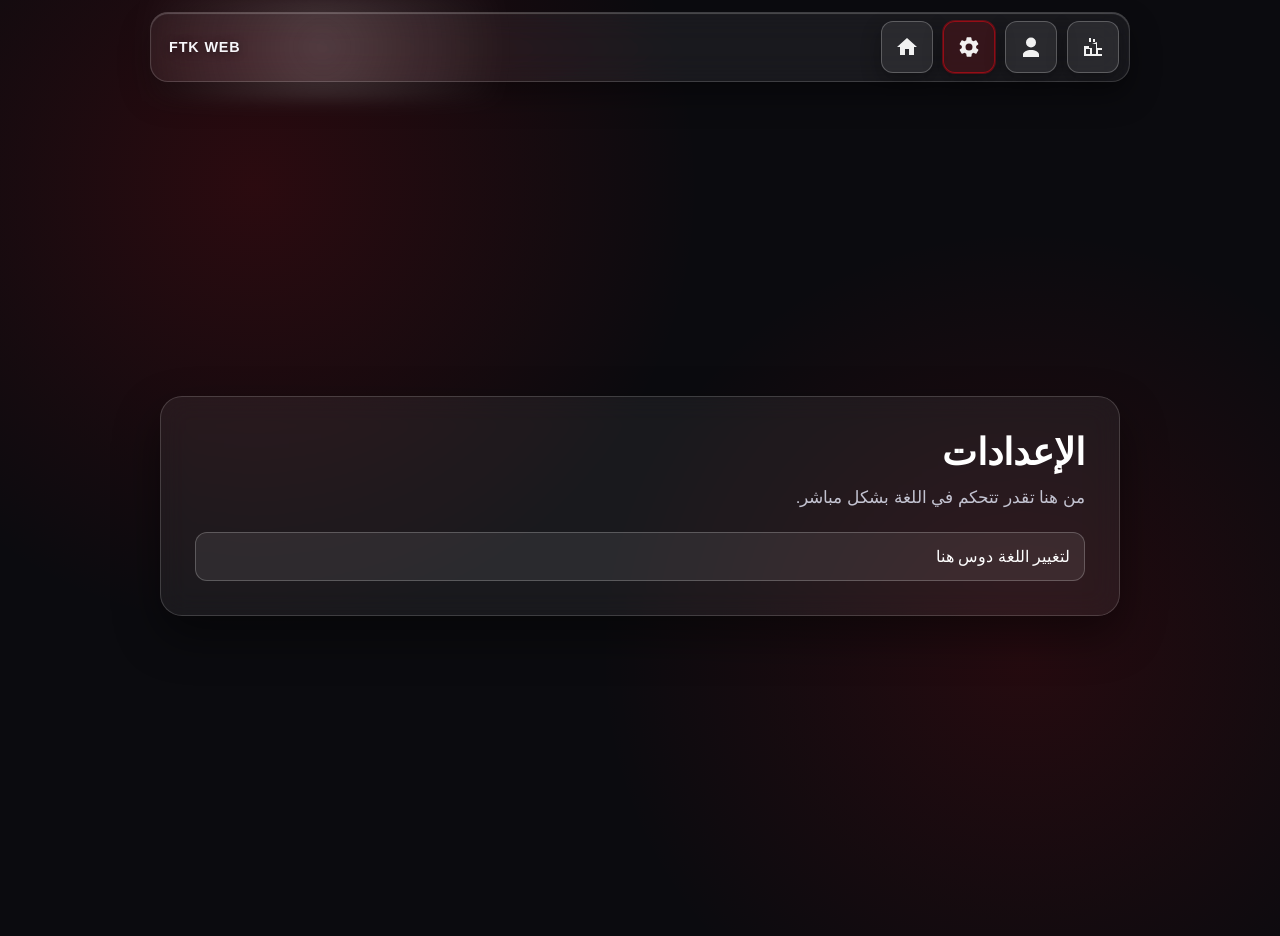
<file: settings.html>
<!DOCTYPE html>
<html lang="ar" dir="rtl">
<head>
  <meta charset="UTF-8">
  <meta name="viewport" content="width=device-width, initial-scale=1.0, viewport-fit=cover">
  <title>FTK | Settings</title>
  <link rel="stylesheet" href="navbar.css">
  <style>
    :root { --text:#fff; --muted:#c3c3d1; }
    * { box-sizing:border-box; margin:0; padding:0; }
    body {
      min-height:100vh; font-family:"Segoe UI", Tahoma, Geneva, Verdana, sans-serif; color:var(--text);
      padding:20px; opacity:0; transition:opacity .35s ease;
    }
    body.page-ready { opacity:1; }
    body.page-leave { opacity:0; }
    .content { min-height:100vh; display:grid; place-items:center; padding-top:84px; }
    .card {
      width:min(720px, 100%); border-radius:20px; border:1px solid rgba(255,255,255,.16); background:rgba(255,255,255,.06);
      backdrop-filter:blur(14px); box-shadow:0 20px 46px rgba(0,0,0,.45); padding:clamp(22px,3vw,34px);
    }
    h1 { font-size:clamp(1.5rem, 4vw, 2.3rem); margin-bottom:10px; }
    .sub { color:var(--muted); margin-bottom:20px; line-height:1.7; }
    .open-langs {
      width:100%; border:1px solid rgba(255,255,255,.22); border-radius:12px; background:rgba(255,255,255,.08); color:#fff;
      text-align:right; font-size:1rem; padding:14px; cursor:pointer; transition:background .2s ease, transform .2s ease;
    }
    .open-langs:hover { background:rgba(255,255,255,.14); transform:translateY(-1px); }
    .lang-menu { margin-top:10px; display:none; padding:8px; border:1px solid rgba(255,255,255,.16); border-radius:12px; background:rgba(10,10,16,.72); }
    .lang-menu.show { display:block; }
    .lang-option { width:100%; border:0; border-radius:10px; background:transparent; color:#fff; text-align:right; padding:10px 12px; cursor:pointer; }
    .lang-option:hover { background:rgba(255,255,255,.1); }
  </style>
  <link rel="stylesheet" href="site-responsive.css">
</head>
<body class="ftk-page">
  <header class="topbar">
    <div class="topbar-brand">FTK WEB</div>
    <div class="topbar-actions">
      <a class="nav-btn page-link" href="index.html" aria-label="الرئيسية">
        <svg viewBox="0 0 24 24" aria-hidden="true"><path d="M10 20v-6h4v6h5v-8h3L12 3 2 12h3v8h5Z"></path></svg>
      </a>
      <a class="nav-btn page-link is-active" href="settings.html" aria-label="الإعدادات" aria-current="page">
        <svg viewBox="0 0 24 24" aria-hidden="true"><path d="M19.14 12.94a7.8 7.8 0 0 0 .05-.94 7.8 7.8 0 0 0-.05-.94l2.03-1.58a.5.5 0 0 0 .12-.64l-1.92-3.32a.5.5 0 0 0-.6-.22l-2.39.96a7.24 7.24 0 0 0-1.63-.94l-.36-2.54a.5.5 0 0 0-.5-.42h-3.84a.5.5 0 0 0-.5.42l-.36 2.54c-.58.23-1.12.54-1.63.94l-2.39-.96a.5.5 0 0 0-.6.22L2.7 8.84a.5.5 0 0 0 .12.64l2.03 1.58a7.8 7.8 0 0 0-.05.94c0 .32.02.63.05.94L2.82 14.52a.5.5 0 0 0-.12.64l1.92 3.32a.5.5 0 0 0 .6.22l2.39-.96c.51.4 1.05.71 1.63.94l.36 2.54a.5.5 0 0 0 .5.42h3.84a.5.5 0 0 0 .5-.42l.36-2.54c.58-.23 1.12-.54 1.63-.94l2.39.96a.5.5 0 0 0 .6-.22l1.92-3.32a.5.5 0 0 0-.12-.64Zm-7.14 2.56A3.5 3.5 0 1 1 12 8.5a3.5 3.5 0 0 1 0 7Z"></path></svg>
      </a>
      <a class="nav-btn page-link" href="team.html" aria-label="الفريق">
        <svg viewBox="0 0 24 24" aria-hidden="true"><path d="M12 12.5a5 5 0 1 0-5-5 5 5 0 0 0 5 5Zm0 2.5c-4.1 0-8 2-8 4.4V22h16v-2.6c0-2.4-3.9-4.4-8-4.4Z"></path></svg>
      </a>
      <a class="nav-btn page-link" href="projects.html" aria-label="المشاريع">
        <svg viewBox="0 0 24 24" aria-hidden="true"><path d="M3 21V11h5v2h3v-4l5-2v6h5v8H3Zm2-2h4v-5H5v5Zm6 0h4V9h-4v10zm6 0h4v-4h-4v4zM8 7V3h2v4H8zm4 0V4h2v3h-2z"></path></svg>
      </a>
    </div>
  </header>

  <main class="content" dir="rtl">
    <section class="card">
      <h1>الإعدادات</h1>
      <p class="sub">من هنا تقدر تتحكم في اللغة بشكل مباشر.</p>
      <button class="open-langs" id="openLangs">لتغيير اللغة دوس هنا</button>
      <div class="lang-menu" id="langMenu">
        <button class="lang-option" data-lang="fr">Francais</button>
        <button class="lang-option" data-lang="ru">Russian</button>
        <button class="lang-option" data-lang="ar">Arabic</button>
        <button class="lang-option" data-lang="en">English</button>
        <button class="lang-option" data-lang="de">Deutsch</button>
        <button class="lang-option" data-lang="it">Italiano</button>
      </div>
    </section>
  </main>

  <script>
    const openLangs = document.getElementById("openLangs");
    const langMenu = document.getElementById("langMenu");
    const options = Array.from(document.querySelectorAll(".lang-option"));

    openLangs.addEventListener("click", () => {
      langMenu.classList.toggle("show");
    });

    options.forEach((option) => {
      option.addEventListener("click", () => {
        const lang = option.getAttribute("data-lang");
        localStorage.setItem("ftk_lang", lang);
        document.body.classList.add("page-leave");
        setTimeout(() => { window.location.href = "index.html"; }, 260);
      });
    });

    requestAnimationFrame(() => document.body.classList.add("page-ready"));
    document.querySelectorAll(".page-link").forEach((link) => {
      link.addEventListener("click", (event) => {
        event.preventDefault();
        const target = link.getAttribute("href");
        document.body.classList.add("page-leave");
        setTimeout(() => { window.location.href = target; }, 260);
      });
    });
  </script>
</body>
</html>
</file>
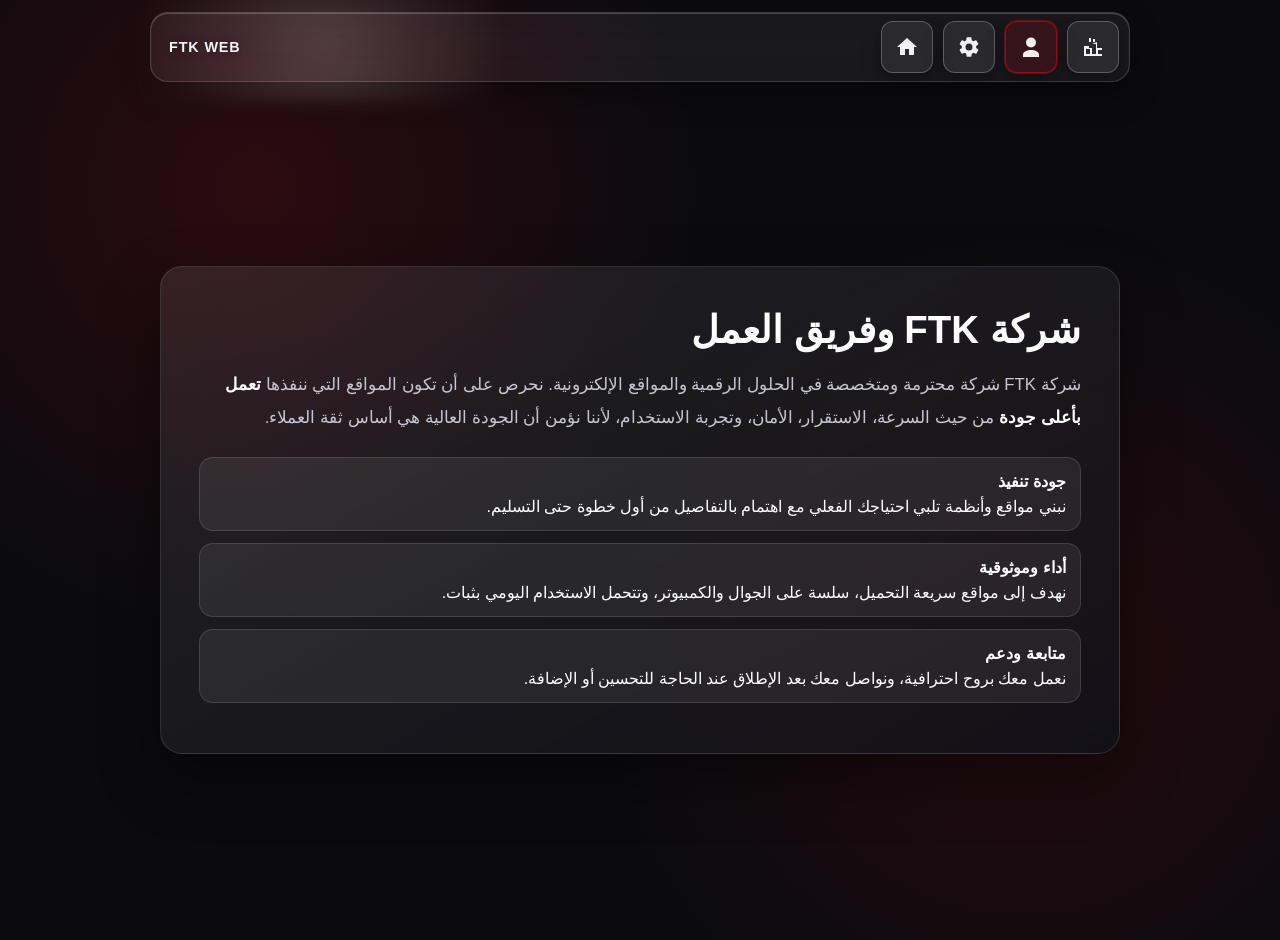
<file: team.html>
<!DOCTYPE html>
<html lang="ar" dir="rtl">
<head>
  <meta charset="UTF-8">
  <meta name="viewport" content="width=device-width, initial-scale=1.0, viewport-fit=cover">
  <title>FTK | Team</title>
  <link rel="stylesheet" href="navbar.css">
  <style>
    :root { --card:rgba(255,255,255,.07); --text:#fff; --muted:#c6c6d4; }
    * { box-sizing:border-box; margin:0; padding:0; }
    body {
      min-height:100vh; font-family:"Segoe UI", Tahoma, Geneva, Verdana, sans-serif; color:var(--text);
      padding:24px; opacity:0; transition:opacity .35s ease;
    }
    body.page-ready { opacity:1; }
    body.page-leave { opacity:0; }
    .content { min-height:100vh; display:grid; place-items:center; padding-top:84px; }
    .card {
      width:min(920px,100%); background:linear-gradient(150deg, rgba(255,255,255,.09), rgba(17,17,24,.9));
      border:1px solid rgba(255,255,255,.12); border-radius:22px; padding:clamp(24px,3vw,42px); box-shadow:0 24px 60px rgba(0,0,0,.45);
    }
    h1 { font-size:clamp(1.55rem,4vw,2.4rem); margin-bottom:14px; line-height:1.3; }
    .lead { color:var(--muted); line-height:1.95; font-size:1.08rem; margin-bottom:22px; }
    .box { background:var(--card); border:1px solid rgba(255,255,255,.12); border-radius:14px; padding:14px; margin-bottom:12px; }
    .box strong { color:#fff; display:block; margin-bottom:6px; }
  </style>
  <link rel="stylesheet" href="site-responsive.css">
</head>
<body class="ftk-page">
  <header class="topbar">
    <div class="topbar-brand">FTK WEB</div>
    <div class="topbar-actions">
      <a class="nav-btn page-link" href="index.html" aria-label="الرئيسية">
        <svg viewBox="0 0 24 24" aria-hidden="true"><path d="M10 20v-6h4v6h5v-8h3L12 3 2 12h3v8h5Z"></path></svg>
      </a>
      <a class="nav-btn page-link" href="settings.html" aria-label="الإعدادات">
        <svg viewBox="0 0 24 24" aria-hidden="true"><path d="M19.14 12.94a7.8 7.8 0 0 0 .05-.94 7.8 7.8 0 0 0-.05-.94l2.03-1.58a.5.5 0 0 0 .12-.64l-1.92-3.32a.5.5 0 0 0-.6-.22l-2.39.96a7.24 7.24 0 0 0-1.63-.94l-.36-2.54a.5.5 0 0 0-.5-.42h-3.84a.5.5 0 0 0-.5.42l-.36 2.54c-.58.23-1.12.54-1.63.94l-2.39-.96a.5.5 0 0 0-.6.22L2.7 8.84a.5.5 0 0 0 .12.64l2.03 1.58a7.8 7.8 0 0 0-.05.94c0 .32.02.63.05.94L2.82 14.52a.5.5 0 0 0-.12.64l1.92 3.32a.5.5 0 0 0 .6.22l2.39-.96c.51.4 1.05.71 1.63.94l.36 2.54a.5.5 0 0 0 .5.42h3.84a.5.5 0 0 0 .5-.42l.36-2.54c.58-.23 1.12-.54 1.63-.94l2.39.96a.5.5 0 0 0 .6-.22l1.92-3.32a.5.5 0 0 0-.12-.64Zm-7.14 2.56A3.5 3.5 0 1 1 12 8.5a3.5 3.5 0 0 1 0 7Z"></path></svg>
      </a>
      <a class="nav-btn page-link is-active" href="team.html" aria-label="الفريق" aria-current="page">
        <svg viewBox="0 0 24 24" aria-hidden="true"><path d="M12 12.5a5 5 0 1 0-5-5 5 5 0 0 0 5 5Zm0 2.5c-4.1 0-8 2-8 4.4V22h16v-2.6c0-2.4-3.9-4.4-8-4.4Z"></path></svg>
      </a>
      <a class="nav-btn page-link" href="projects.html" aria-label="المشاريع">
        <svg viewBox="0 0 24 24" aria-hidden="true"><path d="M3 21V11h5v2h3v-4l5-2v6h5v8H3Zm2-2h4v-5H5v5Zm6 0h4V9h-4v10zm6 0h4v-4h-4v4zM8 7V3h2v4H8zm4 0V4h2v3h-2z"></path></svg>
      </a>
    </div>
  </header>

  <main class="content" dir="rtl">
    <section class="card">
      <h1>شركة FTK وفريق العمل</h1>
      <p class="lead">
        شركة FTK شركة محترمة ومتخصصة في الحلول الرقمية والمواقع الإلكترونية. نحرص على أن تكون المواقع التي ننفذها
        <strong style="color:#fff;">تعمل بأعلى جودة</strong> من حيث السرعة، الاستقرار، الأمان، وتجربة الاستخدام، لأننا نؤمن أن الجودة العالية هي أساس ثقة العملاء.
      </p>
      <div class="box"><strong>جودة تنفيذ</strong>نبني مواقع وأنظمة تلبي احتياجك الفعلي مع اهتمام بالتفاصيل من أول خطوة حتى التسليم.</div>
      <div class="box"><strong>أداء وموثوقية</strong>نهدف إلى مواقع سريعة التحميل، سلسة على الجوال والكمبيوتر، وتتحمل الاستخدام اليومي بثبات.</div>
      <div class="box"><strong>متابعة ودعم</strong>نعمل معك بروح احترافية، ونواصل معك بعد الإطلاق عند الحاجة للتحسين أو الإضافة.</div>
    </section>
  </main>

  <script>
    requestAnimationFrame(() => document.body.classList.add("page-ready"));
    document.querySelectorAll(".page-link").forEach((link) => {
      link.addEventListener("click", (event) => {
        event.preventDefault();
        const target = link.getAttribute("href");
        document.body.classList.add("page-leave");
        setTimeout(() => { window.location.href = target; }, 260);
      });
    });
  </script>
</body>
</html>
</file>
<file: navbar.css>
/* شريط علوي ثابت: نفس الموضع على كل الصفحات (LTR حتى مع محتوى عربي RTL) */
.topbar {
  direction: ltr;
  unicode-bidi: isolate;
  position: fixed;
  top: max(12px, env(safe-area-inset-top, 0px));
  left: 50%;
  transform: translateX(-50%);
  z-index: 80;
  width: min(980px, calc(100% - max(24px, env(safe-area-inset-left, 0px) + env(safe-area-inset-right, 0px))));
  padding: 8px 10px;
  border-radius: 18px;
  border: 1px solid rgba(255, 255, 255, 0.16);
  background: rgba(255, 255, 255, 0.06);
  backdrop-filter: blur(16px) saturate(135%);
  box-shadow: 0 14px 30px rgba(0, 0, 0, 0.35), inset 0 1px 1px rgba(255, 255, 255, 0.22);
  display: flex;
  align-items: center;
  justify-content: space-between;
  overflow: visible;
}

.topbar::before {
  content: "";
  position: absolute;
  inset: -30% auto auto -10%;
  width: 55%;
  height: 160%;
  background: radial-gradient(circle, rgba(255, 255, 255, 0.16), transparent 68%);
  pointer-events: none;
  filter: blur(8px);
}

.topbar-brand {
  position: relative;
  font-size: 0.9rem;
  font-weight: 700;
  letter-spacing: 0.06em;
  color: #f6f6fa;
  padding-inline: 8px;
  text-shadow: 0 1px 8px rgba(0, 0, 0, 0.4);
}

.topbar-actions {
  position: relative;
  display: flex;
  flex-direction: row;
  align-items: center;
  gap: 10px;
}

.topbar-actions > * {
  will-change: transform;
}

/* أزرار تنقل موحّدة (نفس مقاس وهوية الصفحة الرئيسية) */
.nav-btn {
  width: 52px;
  height: 52px;
  border: 1px solid rgba(255, 255, 255, 0.24);
  border-radius: 12px;
  background: rgba(255, 255, 255, 0.08);
  color: #fff;
  cursor: pointer;
  box-shadow: 0 8px 20px rgba(0, 0, 0, 0.32);
  transition: transform 0.24s ease, background 0.24s ease, border-color 0.24s ease, box-shadow 0.24s ease;
  display: inline-flex;
  align-items: center;
  justify-content: center;
  text-decoration: none;
  flex-shrink: 0;
  touch-action: manipulation;
}

.nav-btn:hover {
  transform: scale(1.05);
  background: rgba(255, 255, 255, 0.16);
  border-color: rgba(255, 255, 255, 0.6);
  box-shadow: 0 10px 24px rgba(0, 0, 0, 0.36), 0 0 0 2px rgba(255, 255, 255, 0.1);
}

.nav-btn:focus-visible {
  outline: none;
  border-color: rgba(255, 255, 255, 0.95);
  box-shadow: 0 0 0 3px rgba(255, 255, 255, 0.2);
}

.nav-btn svg {
  width: 24px;
  height: 24px;
  display: block;
  fill: rgba(255, 255, 255, 0.94);
  transition: transform 0.24s ease, fill 0.24s ease;
}

.nav-btn:hover svg {
  transform: translateY(-1px);
  fill: #fff;
}

.nav-btn.is-active {
  border-color: rgba(229, 9, 20, 0.55);
  box-shadow: 0 0 0 1px rgba(229, 9, 20, 0.35), 0 8px 20px rgba(0, 0, 0, 0.32);
  background: rgba(229, 9, 20, 0.14);
}

/* تبديل اللغة (يظهر في الصفحة الرئيسية فقط عادةً) */
.lang-toggle {
  width: 52px;
  height: 52px;
  border: 1px solid rgba(255, 255, 255, 0.24);
  border-radius: 12px;
  background: rgba(255, 255, 255, 0.08);
  color: #fff;
  cursor: pointer;
  box-shadow: 0 8px 20px rgba(0, 0, 0, 0.32);
  transition: transform 0.24s ease, background 0.24s ease, border-color 0.24s ease, box-shadow 0.24s ease;
  font-size: 1rem;
  font-weight: 800;
  letter-spacing: 0.04em;
  position: relative;
  overflow: hidden;
  flex-shrink: 0;
  touch-action: manipulation;
}

.lang-toggle::after {
  content: "";
  position: absolute;
  top: 0;
  left: -130%;
  width: 70%;
  height: 100%;
  background: linear-gradient(100deg, transparent, rgba(255, 255, 255, 0.45), transparent);
  transform: skewX(-20deg);
  transition: left 0.42s ease;
}

.lang-toggle:hover {
  transform: scale(1.05);
  background: rgba(255, 255, 255, 0.16);
  border-color: rgba(255, 255, 255, 0.6);
  box-shadow: 0 10px 24px rgba(0, 0, 0, 0.36), 0 0 0 2px rgba(255, 255, 255, 0.1);
}

.lang-toggle:hover::after {
  left: 150%;
}

.lang-toggle:focus-visible {
  outline: none;
  border-color: rgba(255, 255, 255, 0.95);
  box-shadow: 0 0 0 3px rgba(255, 255, 255, 0.2);
}

/* خلفية مطابقة للصفحة الرئيسية */
body.ftk-page {
  background:
    radial-gradient(circle at 20% 20%, rgba(229, 9, 20, 0.15), transparent 35%),
    radial-gradient(circle at 80% 70%, rgba(229, 9, 20, 0.12), transparent 35%),
    #0b0b0f;
}

/* ——— Tablet & phone ——— */
@media (max-width: 768px) {
  .topbar {
    top: max(8px, env(safe-area-inset-top, 0px));
    width: calc(100% - max(16px, env(safe-area-inset-left) + env(safe-area-inset-right)));
    max-width: min(980px, 100% - 16px);
    padding: 6px 8px;
    border-radius: 14px;
  }

  .topbar-brand {
    font-size: 0.72rem;
    letter-spacing: 0.04em;
    max-width: 4.5rem;
    overflow: hidden;
    text-overflow: ellipsis;
    white-space: nowrap;
  }

  .topbar-actions {
    gap: 6px;
    flex-wrap: nowrap;
    max-width: calc(100% - 5rem);
    overflow-x: auto;
    overflow-y: hidden;
    -webkit-overflow-scrolling: touch;
    scrollbar-width: none;
    padding-bottom: 2px;
  }

  .topbar-actions::-webkit-scrollbar {
    display: none;
  }

  .nav-btn,
  .lang-toggle {
    width: 44px;
    height: 44px;
    min-width: 44px;
    min-height: 44px;
    border-radius: 10px;
  }

  .nav-btn svg {
    width: 20px;
    height: 20px;
  }

  .lang-toggle {
    font-size: 0.85rem;
  }
}

@media (max-width: 380px) {
  .topbar-actions {
    gap: 4px;
  }

  .nav-btn,
  .lang-toggle {
    width: 42px;
    height: 42px;
    min-width: 42px;
    min-height: 42px;
  }
}

@media (hover: hover) and (pointer: fine) {
  .nav-btn:hover,
  .lang-toggle:hover {
    transform: scale(1.05);
  }
}

@media (hover: none) {
  .nav-btn:hover,
  .lang-toggle:hover {
    transform: none;
  }
}
</file>
<file: site-responsive.css>
/* يُحمّل بعد أنماط الصفحة — تخطيط موبايل / ديسكتوب + safe-area */
html {
  -webkit-text-size-adjust: 100%;
  text-size-adjust: 100%;
  scroll-behavior: smooth;
}

img,
video {
  max-width: 100%;
  height: auto;
}

/* الصفحة الرئيسية */
body.home-page {
  padding-left: max(0px, env(safe-area-inset-left));
  padding-right: max(0px, env(safe-area-inset-right));
  padding-bottom: max(0px, env(safe-area-inset-bottom));
}

body.home-page .main {
  padding: clamp(12px, 4vw, 26px);
  padding-top: max(5.5rem, calc(env(safe-area-inset-top, 0px) + 4.75rem));
  padding-bottom: max(1.5rem, env(safe-area-inset-bottom, 0px));
  min-height: 100dvh;
  min-height: 100vh;
}

body.home-page .hero {
  border-radius: clamp(14px, 4vw, 22px);
  padding: clamp(18px, 5vw, 48px);
}

body.home-page .points {
  grid-template-columns: 1fr;
}

@media (min-width: 560px) {
  body.home-page .points {
    grid-template-columns: repeat(auto-fit, minmax(200px, 1fr));
  }
}

@media (min-width: 900px) {
  body.home-page .points {
    grid-template-columns: repeat(auto-fit, minmax(220px, 1fr));
  }
}

body.home-page .cta {
  width: 100%;
  max-width: 22rem;
  min-height: 48px;
  padding: 14px 20px;
  box-sizing: border-box;
}

body.home-page .main[dir="rtl"] .cta {
  margin-inline: 0;
}

@media (min-width: 480px) {
  body.home-page .cta {
    width: auto;
  }
}

body.home-page .splash-logo .brand {
  letter-spacing: clamp(0.08em, 2vw, 0.2em);
}

body.home-page h1,
body.home-page h2,
body.home-page .intro {
  overflow-wrap: break-word;
}

/* صفحات داخلية */
body.ftk-page {
  padding-left: max(12px, env(safe-area-inset-left, 0px));
  padding-right: max(12px, env(safe-area-inset-right, 0px));
  padding-bottom: max(16px, env(safe-area-inset-bottom, 0px));
}

body.ftk-page .content {
  padding-top: max(6rem, calc(env(safe-area-inset-top, 0px) + 4.75rem));
  padding-bottom: max(1.5rem, env(safe-area-inset-bottom, 0px));
  padding-inline: clamp(0px, 1vw, 8px);
  width: 100%;
  max-width: 100%;
  box-sizing: border-box;
}

body.ftk-page .content .card,
body.ftk-page .card {
  width: 100%;
  max-width: min(960px, 100%);
  box-sizing: border-box;
  border-radius: clamp(14px, 3vw, 22px);
}

@media (max-width: 480px) {
  body.ftk-page .content .card,
  body.ftk-page .card {
    padding: clamp(18px, 5vw, 28px);
  }

  body.ftk-page .open-langs,
  body.ftk-page .lang-option {
    min-height: 48px;
    padding-top: 12px;
    padding-bottom: 12px;
  }
}

/* مشروع العيادة — معرض */
body.ftk-page .gallery {
  gap: clamp(16px, 4vw, 28px);
}

body.ftk-page .gallery figure {
  border-radius: clamp(12px, 3vw, 16px);
}

body.ftk-page .gallery figcaption {
  font-size: clamp(0.82rem, 2.8vw, 0.95rem);
  padding: clamp(8px, 2vw, 14px);
}

body.ftk-page .cta,
body.ftk-page .wa {
  min-height: 48px;
  box-sizing: border-box;
}

body.ftk-page .wa {
  max-width: 100%;
}

body.ftk-page:has(.wrap) {
  padding-top: max(6rem, calc(env(safe-area-inset-top, 0px) + 4.75rem));
}

body.ftk-page:has(.wrap) .wrap {
  padding-top: 0;
}

/* صفحة التواصل */
body.ftk-page .wrap {
  width: 100%;
  max-width: min(520px, 100%);
  padding-inline: clamp(0px, 2vw, 8px);
  box-sizing: border-box;
}

body.ftk-page .wrap .card {
  padding: clamp(20px, 5vw, 40px);
}

body.ftk-page .sub,
body.ftk-page .lead {
  font-size: clamp(0.95rem, 3.2vw, 1.05rem);
}

body.ftk-page h1 {
  word-wrap: break-word;
  overflow-wrap: break-word;
}

@media (min-width: 1024px) {
  body.ftk-page .content {
    padding-inline: 0;
  }
}
</file>
